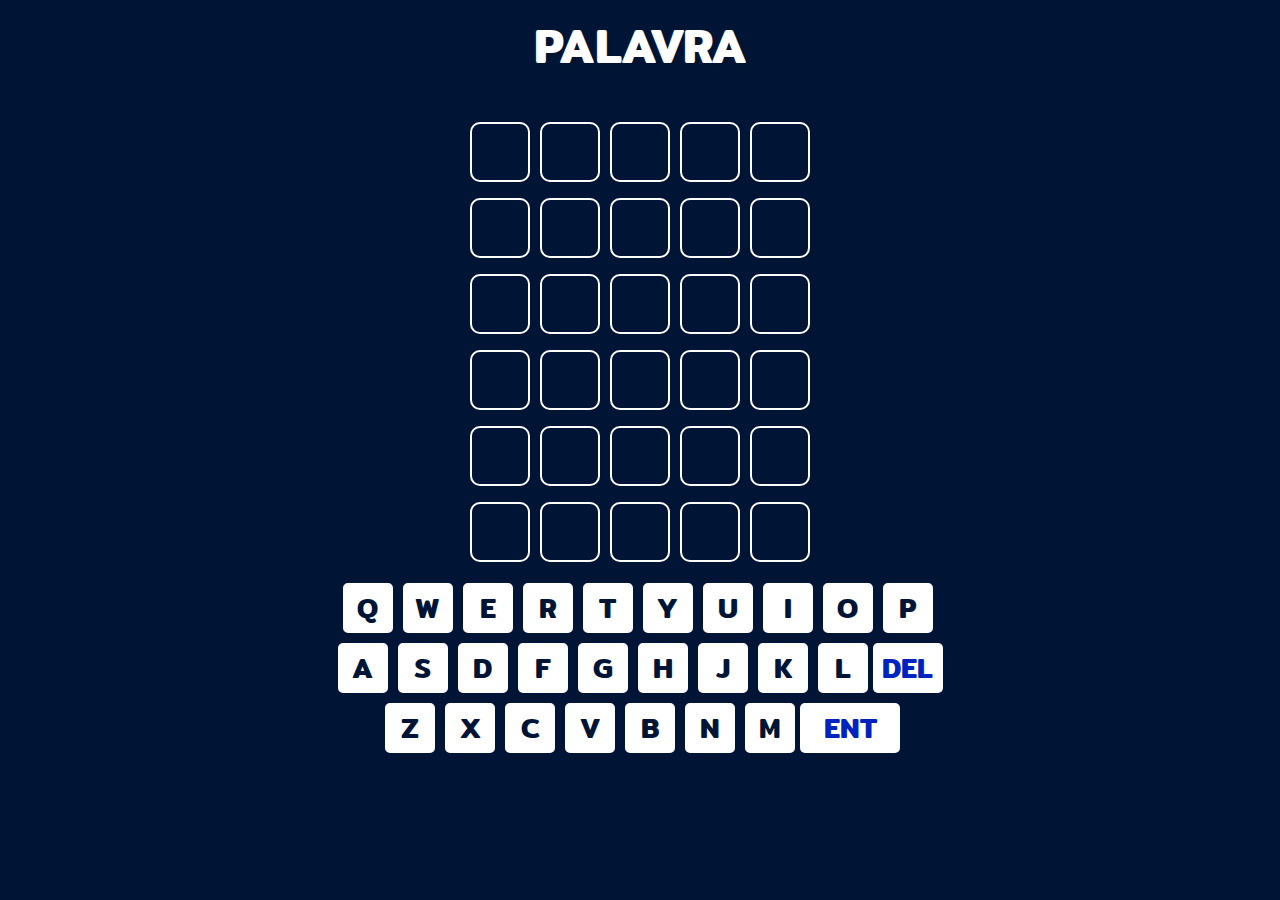
<file: index.html>
<!DOCTYPE html>
<html lang="pt-BR">
  <head>
    <meta charset="UTF-8" />
    <meta http-equiv="X-UA-Compatible" content="IE=edge" />
    <meta name="viewport" content="width=device-width, initial-scale=1.0" />
    <title>Palavra</title>
    <link rel="stylesheet" href="style.css" />
    <script src="termo.js"></script>
     <link
    rel="stylesheet"
    href="https://cdnjs.cloudflare.com/ajax/libs/animate.css/4.1.1/animate.min.css"
  />
  </head>
  <body>
    <header>
      <!-- <button class="btn_help">
        <img class="help" src="/assets/question.png" alt="" srcset="" />
      </button> -->
      <p class="title">PALAVRA</p>
    </header>
    <div class="correct"></div>
    <main class="main"></main>
    
    <div class="keyboard"></div>
    <script src="app.js"></script>
  </body>
  </html>
  <style>
    @import url("https://fonts.googleapis.com/css2?family=Mitr:wght@200;300;400;500;600;700&family=Playfair+Display&family=Quicksand:wght@300;400;500&display=swap");
  </style>
</file>
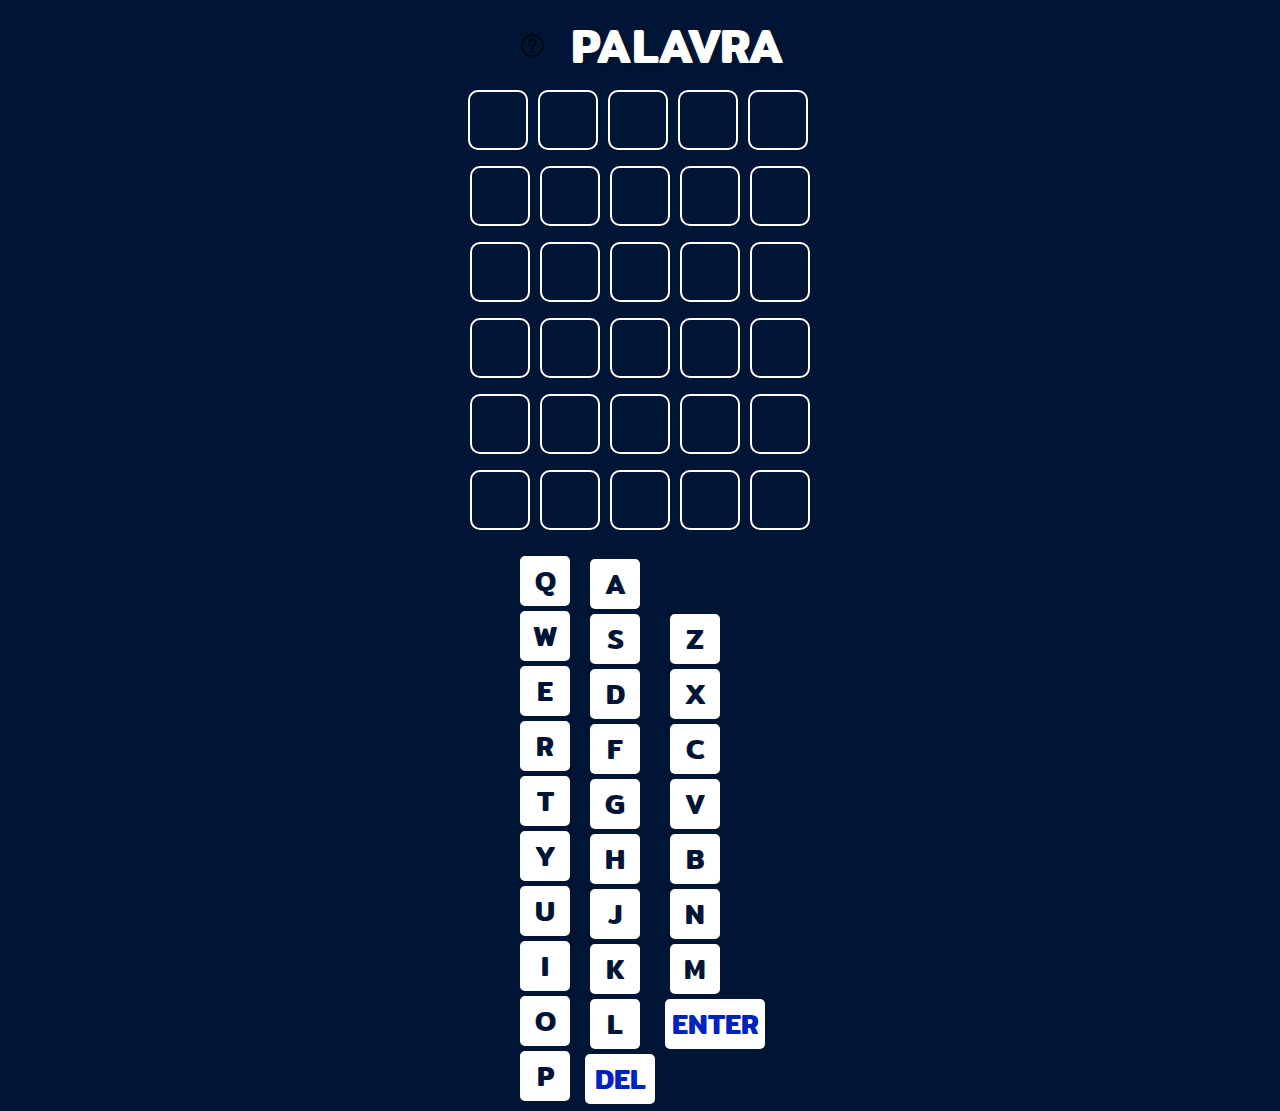
<file: index(old).html>
<!DOCTYPE html>
<html lang="pt-BR">
  <head>
    <meta charset="UTF-8" />
    <meta http-equiv="X-UA-Compatible" content="IE=edge" />
    <meta name="viewport" content="width=device-width, initial-scale=1.0" />
    <title>Palavra</title>
    <link rel="stylesheet" href="style.css" />
  </head>
  <body>
    <header>
      <button class="btn_help">
        <img class="help" src="/assets/question.png" alt="" srcset="" />
      </button>
      <p class="title">PALAVRA</p>
    </header>


    <main>
      <div class="container_input">
        <div class="input" id="Q"></div>
        <div class="input"></div>
        <div class="input"></div>
        <div class="input"></div>
        <div class="input"></div>
      </div>
      <div class="container_input">
        <div class="input"></div>
        <div class="input"></div>
        <div class="input"></div>
        <div class="input"></div>
        <div class="input"></div>
      </div>
      <div class="container_input">
        <div class="input"></div>
        <div class="input"></div>
        <div class="input"></div>
        <div class="input"></div>
        <div class="input"></div>
      </div>
      <div class="container_input">
        <div class="input"></div>
        <div class="input"></div>
        <div class="input"></div>
        <div class="input"></div>
        <div class="input"></div>
      </div>
      <div class="container_input">
        <div class="input"></div>
        <div class="input"></div>
        <div class="input"></div>
        <div class="input"></div>
        <div class="input"></div>
      </div>
      <div class="container_input">
        <div class="input"></div>
        <div class="input"></div>
        <div class="input"></div>
        <div class="input"></div>
        <div class="input"></div>
      </div>
    </main>

    <div class="keyboard">
      <div class="container_letter">
        <button class="letter" value="Q" onclick="KeyQ()">Q</button>
        <button class="letter" onclick="KeyW()">W</button>
        <button class="letter" onclick="KeyE()">E</button>
        <button class="letter">R</button>
        <button class="letter">T</button>
        <button class="letter">Y</button>
        <button class="letter">U</button>
        <button class="letter">I</button>
        <button class="letter">O</button>
        <button class="letter">P</button>
      </div>
      <div class="container_letter">
        <button class="letter">A</button>
        <button class="letter">S</button>
        <button class="letter">D</button>
        <button class="letter">F</button>
        <button class="letter">G</button>
        <button class="letter">H</button>
        <button class="letter">J</button>
        <button class="letter">K</button>
        <button class="letter">L</button>
        <button class="delete">DEL</button>
      </div>
      <div class="container_letter">
        <button class="letter">Z</button>
        <button class="letter">X</button>
        <button class="letter">C</button>
        <button class="letter">V</button>
        <button class="letter">B</button>
        <button class="letter">N</button>
        <button class="letter">M</button>
        <button class="enter">ENTER</button>
      </div>
    </div>
    
    
    <div id="test1" ></div>
  </body>
</html>
<style>
  @import url("https://fonts.googleapis.com/css2?family=Mitr:wght@200;300;400;500;600;700&family=Playfair+Display&family=Quicksand:wght@300;400;500&display=swap");
</style>
<script src="app.js"></script>
</file>
<file: style.css>
* {
  margin: 0;
  padding: 0;
  box-sizing: border-box;
  font-family: "Mitr", sans-serif;
  font-weight: 600;
}

body {
  background: rgb(0, 21, 53);
  display: flex;
  align-items: center;
  justify-content: center;
  flex-direction: column;
}

header {
  display: flex;
  align-items: center;
  justify-content: flex-start;
  height: 10vh;
}

main {
  display: flex;
  justify-content: center;
  align-items: center;
  flex-direction: column;
}

/* ---------CSS HEADER---------- */

.btn_help {
  display: flex;
  justify-content: center;
  align-items: center;
  width: 28px;
  height: 28px;
  border: 0px;
  background-color: rgba(0, 0, 0, 0);
  margin: 0px 25px 0px 25px;
}

.help {
  width: 25px;
  height: 25px;
}

.title {
  display: flex;
  justify-content: center;
  width: 100%;
  font-size: 48px;
  color: rgb(255, 255, 255);
  text-shadow: 2px 2px 2px rgba(0, 0, 0, 0);
}

/* ---------CSS inputs and keyboard---------- */

.container_input {
  display: flex;
  margin-bottom: 16px;
}

.input {
  display: flex;
  justify-content: center;
  align-items: center;
  width: 50px;
  height: 50px;
  font-size: 32px;
  margin: 0px 5px 0px 5px;
  border: 2px solid rgb(255, 255, 255);
  border-radius: 10px;
  outline: none;
  box-shadow: 2px 2px 2px rgba(0, 0, 0, 0.048);
  color: white;
}

.keyboard {
  display: flex;
  justify-content: center;
  align-items: center;
  width: 360px;
  flex-wrap: wrap;
}
.container_letter {
  margin: 5px;
}

.letter {
  display: flex;
  justify-content: center;
  align-items: center;
  width: 30px;
  height: 45px;
  border: 0;
  border-radius: 5px;
  background-color: rgb(255, 255, 255);
  cursor: pointer;
  font-size: 20px;
  color: rgb(0, 21, 53);
  margin: 2px;
}

.delete {
  height: 45px;
  width: 40px;
  background-color: rgb(255, 255, 255);
  border: 0;
  border-radius: 5px;
  font-size: 20px;
  color: rgb(163, 0, 0);
  cursor: pointer;
}

.enter {
  height: 45px;
  width: 60px;
  background-color: rgb(255, 255, 255);
  border: 0;
  border-radius: 5px;
  font-size: 20px;
  color: rgb(3, 102, 0);

  cursor: pointer;
}
.correct {
  height: 32px;
}
#A {
  margin-left: 10px;
}
#Q {
  margin-left: 15px;
}
#right {
  color: rgb(0, 192, 16);
}
#wrong {
  color: rgb(206, 0, 0);
}
#exist {
  color: white;
}
.key_yellow {
  background-color: #c6b100;
}

.key_green {
  background-color: #1a7600;
}
@media only screen and (min-width: 740px) {
  .btn_help {
    display: flex;
    justify-content: center;
    align-items: center;
    width: 28px;
    height: 28px;
    border: 0px;
    background-color: rgba(0, 0, 0, 0);
    margin: 0px 25px 0px 25px;
  }

  .help {
    width: 25px;
    height: 25px;
  }

  .title {
    display: flex;
    justify-content: center;
    width: 100%;
    font-size: 48px;
    color: rgb(255, 255, 255);
    text-shadow: 2px 2px 4px rgba(0, 0, 0, 0.13);
  }

  /* ---------CSS inputs and keyboard---------- */

  .container_input {
    display: flex;
    margin-bottom: 16px;
  }

  .input {
    display: flex;
    justify-content: center;
    align-items: center;
    width: 60px;
    height: 60px;
    font-size: 38px;
    margin: 0px 5px 0px 5px;
    border: 2px solid rgb(255, 255, 255);
    border-radius: 10px;
    outline: none;
    box-shadow: 2px 2px 2px rgba(0, 0, 0, 0.048);
    color: rgb(255, 253, 254);
  }

  .keyboard {
    display: flex;
    justify-content: center;
    align-items: center;
    width: 620px;
    flex-wrap: wrap;
  }
  .container_letter {
    margin: 5px;
  }

  .letter {
    width: 50px;
    height: 50px;
    border: 0;
    border-radius: 5px;
    background-color: rgb(255, 255, 255);
    cursor: pointer;
    font-size: 28px;
    color: rgb(0, 21, 53);
    margin: 5px;
    border: 2px solid rgb(255, 255, 255);
  }

  .delete {
    height: 50px;
    width: 70px;
    background-color: rgb(255, 255, 255);
    border: 0;
    border-radius: 5px;
    font-size: 28px;
    color: rgb(0, 35, 192);
    cursor: pointer;
  }

  .enter {
    height: 50px;
    width: 100px;
    background-color: rgb(255, 255, 255);
    border: 0;
    border-radius: 5px;
    font-size: 28px;
    color: rgb(0, 35, 192);

    cursor: pointer;
  }
  .correct {
    height: 32px;
  }
  #right {
    color: white;
  }
  #wrong {
    color: white;
  }

  #A {
    margin-left: 0px;
  }
  #Q {
    margin-left: 0px;
  }
  #right {
    color: rgb(0, 192, 16);
  }
  #wrong {
    color: rgb(206, 0, 0);
  }
  #exist {
    color: white;
  }
  .key_yellow {
    background-color: #c6b100;
  }

  .key_green {
    background-color: #1a7600;
  }
}
</file>
